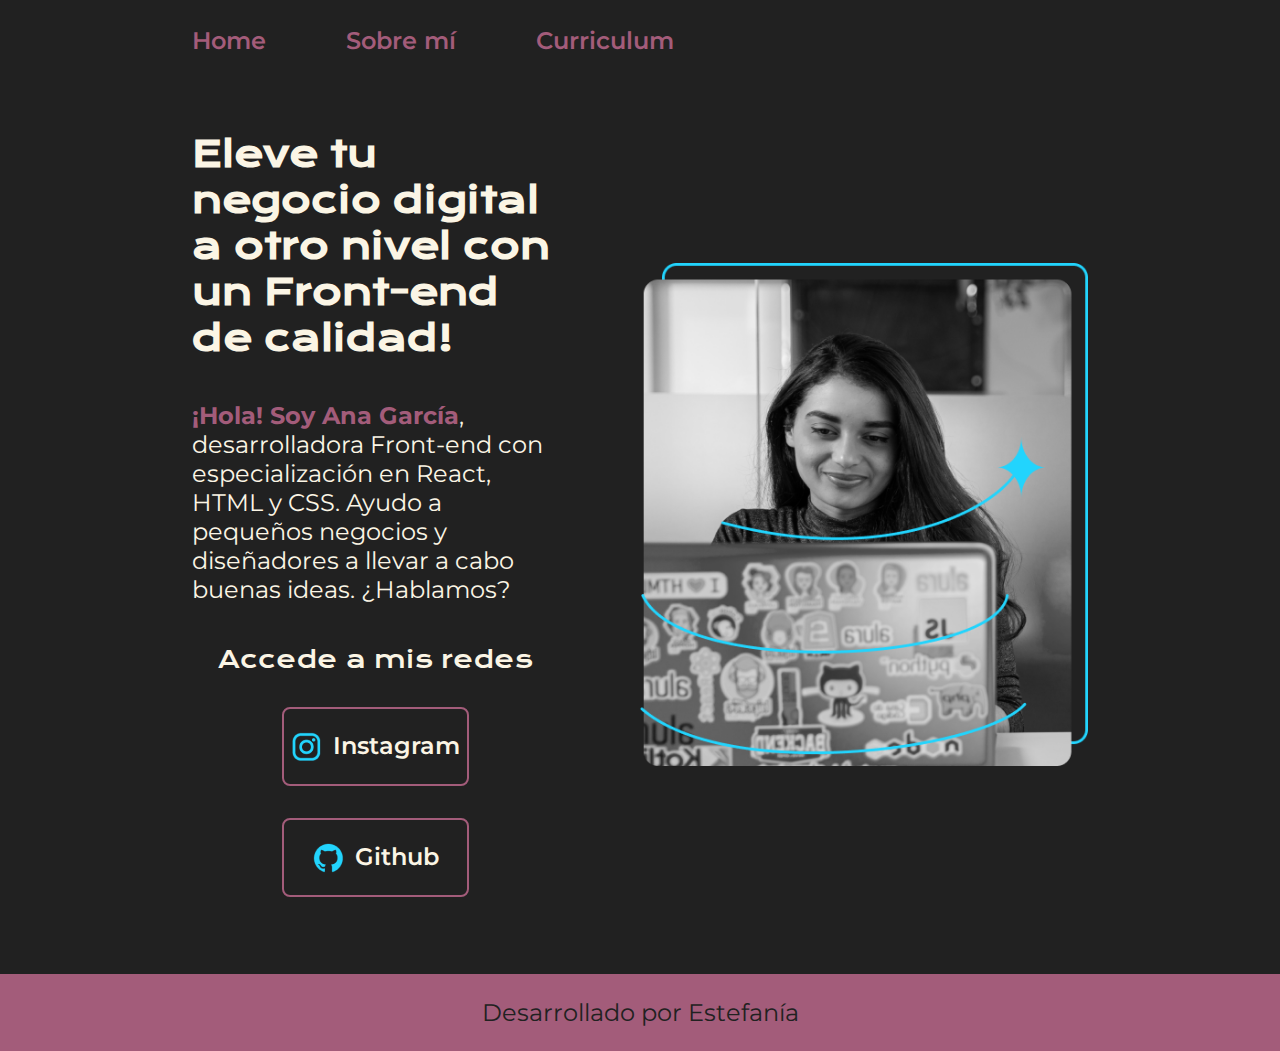
<file: index.html>
<!DOCTYPE html>
<html lang="es-mx">
<head>
    <meta charset="UTF-8">
    <meta name="viewport" content="width=device-width, initial-scale=1.0">
    <title>Portafolio</title>
    <link rel="stylesheet" href="./styles/style.css">
</head>
<body>
    <header class="header">
        <nav class="header__menu">
            <a class="header__menu__link" href="index.html" >Home</a>
            <a class="header__menu__link" href="about.html" >Sobre mí</a>
            <a class="header__menu__link" href="curriculum.html">Curriculum</a>
        </nav>
    </header>
    <main class="presentacion">
        <section class="presentacion__contenido">
            <h1 class="presentacion__contenido__titulo"> 
                Eleve tu negocio digital a otro nivel <strong>con un Front-end de calidad!</strong> </h1>
            <p class="presentacion__contenido__texto">
                <strong class="titulo-destaque"> ¡Hola! Soy Ana García</strong>, desarrolladora Front-end con 
                especialización en React, HTML y CSS. Ayudo a pequeños negocios 
                y diseñadores a llevar a cabo buenas ideas. ¿Hablamos?
            </p>
            <div class="presentacion__enlaces">
                <h2 class="presentacion__enlaces__subtitulos" >Accede a mis redes</h2>
                <a class="presentacion__enlaces__link" href="https://www.instagram.com/">
                    <img src="./assets/instagram.png"> Instagram</a>
                <a class="presentacion__enlaces__link" href="https://www.github.com/">
                    <img src="./assets/github.png"> Github</a>
            </div>
            
        </section>
        
        <img class="presentacion__imagen" src="./assets/Imagem.png" alt="Imagen de Ana Garcia">
    </main>
    <footer class="footer">
        <p>Desarrollado por Estefanía</p>
    </footer>
</body>
</html>
</file>
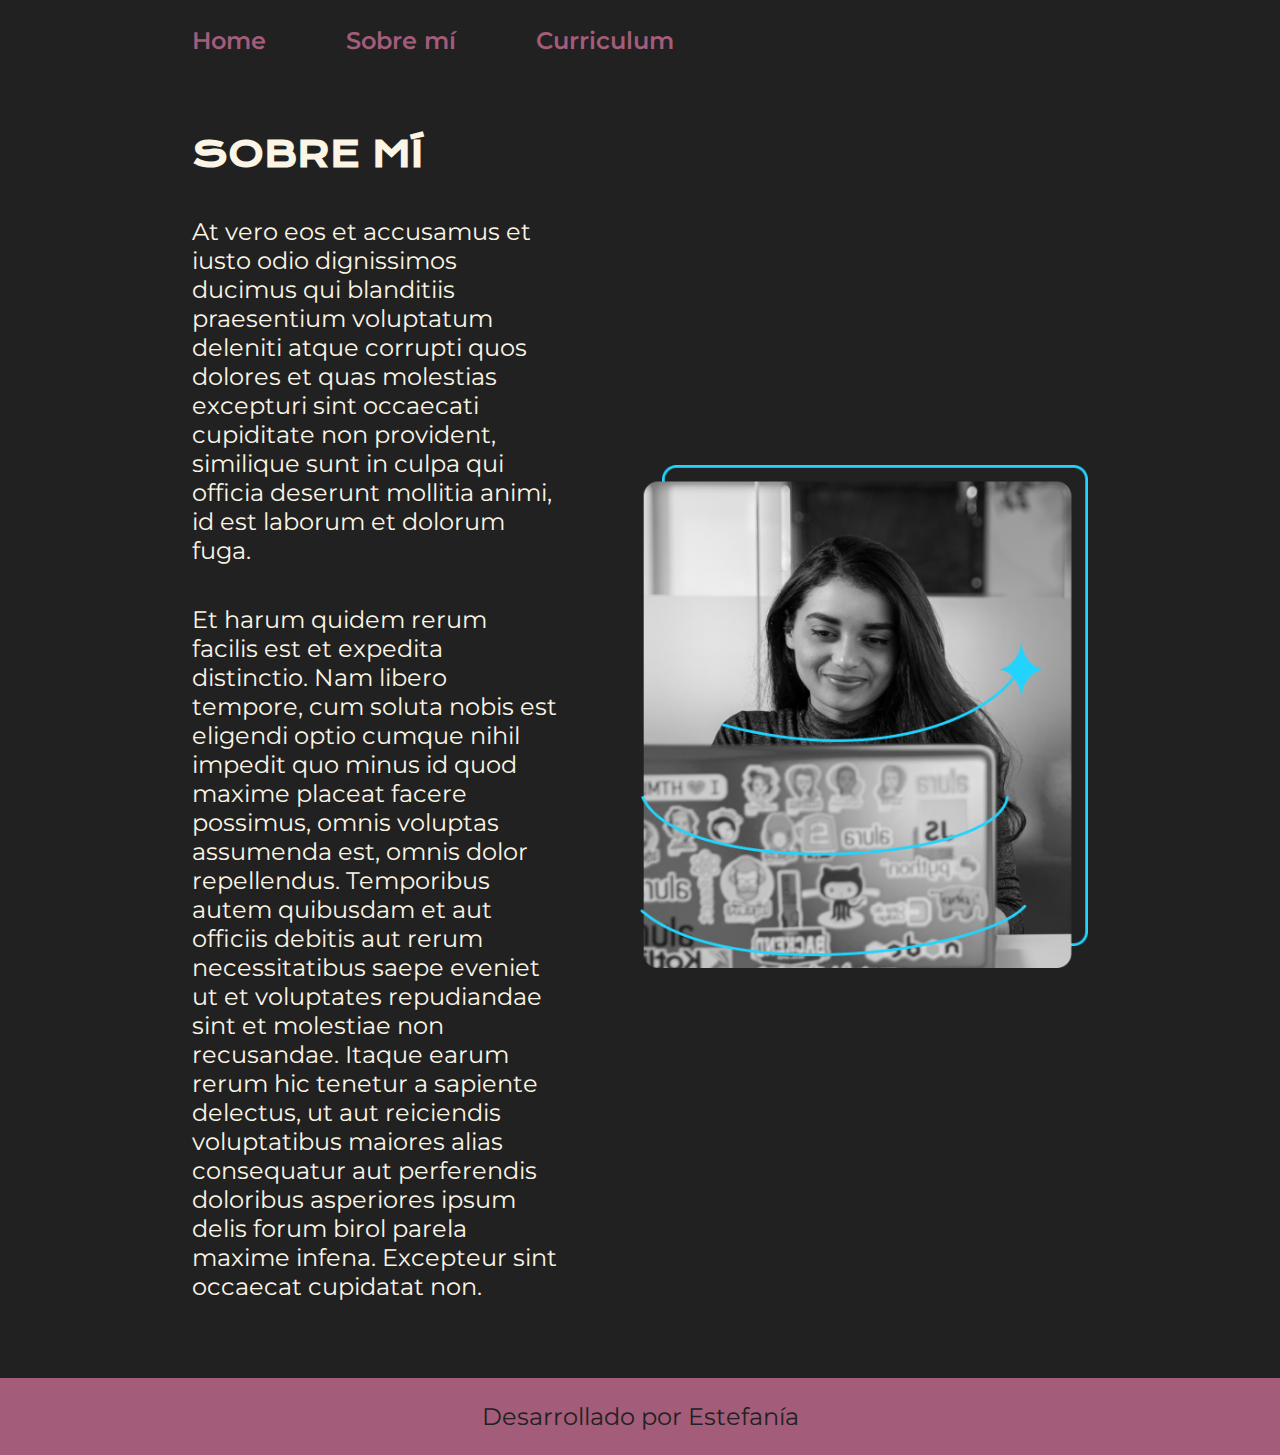
<file: about.html>
<!DOCTYPE html>
<html lang="es-mx">
<head>
    <meta charset="UTF-8">
    <meta name="viewport" content="width=device-width, initial-scale=1.0">
    <title>Sobre mí</title>
    <link rel="stylesheet" href="./styles/style.css">
</head>
<body>
    <header class="header">
        <nav class="header__menu">
            <a class="header__menu__link" href="index.html" >Home</a>
            <a class="header__menu__link" href="about.html" >Sobre mí</a>
            <a class="header__menu__link" href="curriculum.html">Curriculum</a>
        </nav>
    </header>

    <main class="presentacion">
        <section class="presentacion__contenido">
            <h1 class="presentacion__contenido__titulo"> SOBRE MÍ</h1>
            <p class="presentacion__contenido__texto">At vero eos et accusamus et iusto odio dignissimos ducimus qui blanditiis praesentium voluptatum 
                deleniti atque corrupti quos dolores et quas molestias excepturi sint occaecati cupiditate non 
                provident, similique sunt in culpa qui officia deserunt mollitia animi, id est laborum et 
                dolorum fuga.</p>
            <p class="presentacion__contenido__texto">Et harum quidem rerum facilis est et expedita distinctio. Nam libero tempore, cum soluta nobis 
                est eligendi optio cumque nihil impedit quo minus id quod maxime placeat facere possimus, omnis 
                voluptas assumenda est, omnis dolor repellendus. Temporibus autem quibusdam et aut officiis 
                debitis aut rerum necessitatibus saepe eveniet ut et voluptates repudiandae sint et molestiae 
                non recusandae. Itaque earum rerum hic tenetur a sapiente delectus, ut aut reiciendis 
                voluptatibus maiores alias consequatur aut perferendis doloribus asperiores ipsum delis forum 
                birol parela maxime infena. Excepteur sint occaecat cupidatat non.</p>

        </section>

        <img class="presentacion__imagen" src="./assets/Imagem.png" alt="Imagen de Ana Garcia">

    </main>

    <footer class="footer">
        <p>Desarrollado por Estefanía</p>
    </footer>
</body>
</html>
</file>
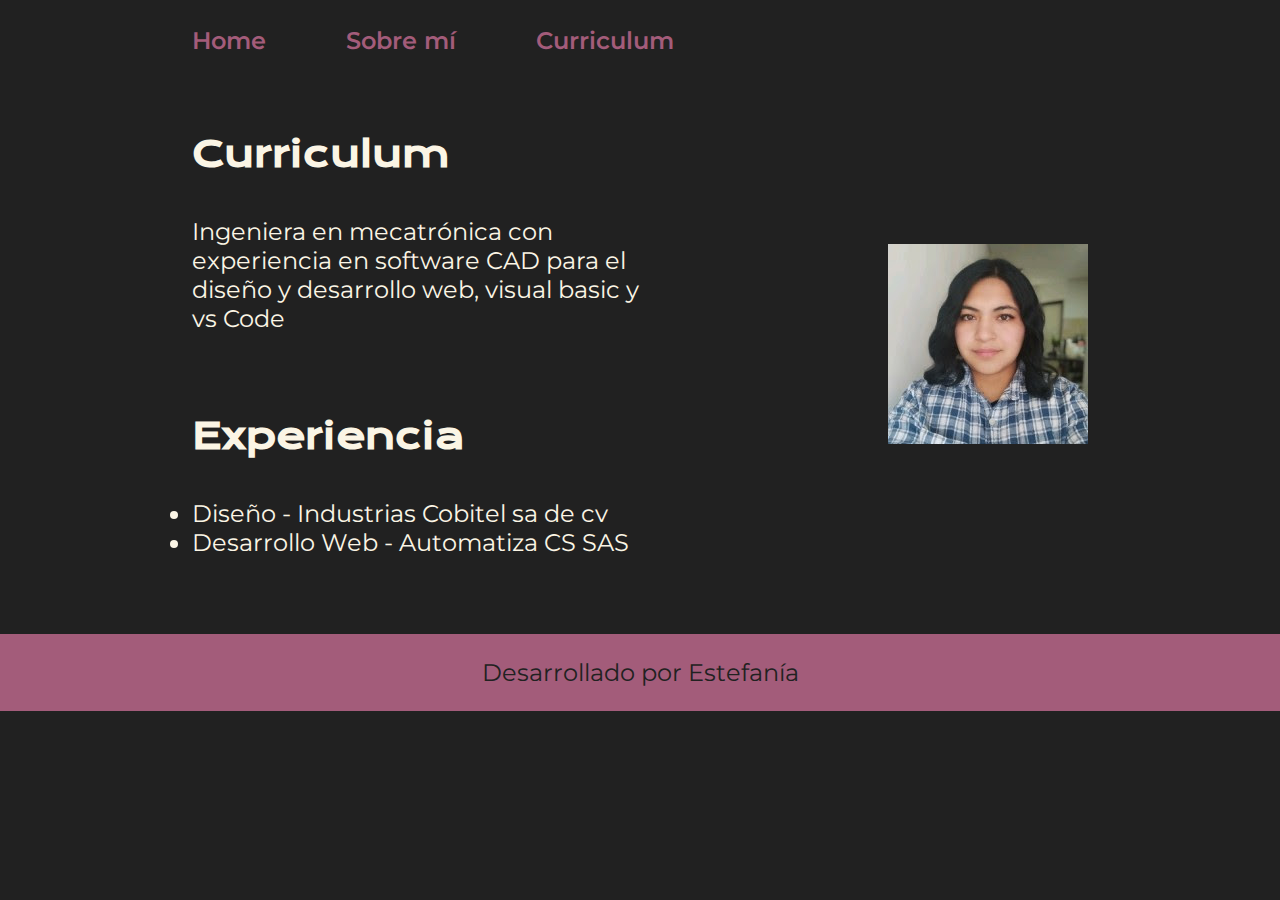
<file: curriculum.html>
<!DOCTYPE html>
<html lang="en">
<head>
    <meta charset="UTF-8">
    <meta name="viewport" content="width=device-width, initial-scale=1.0">
    <title>Curriculum</title>
    <link rel="stylesheet" href="./styles/style.css">
</head>
<body>
    <header class="header">
        <nav class="header__menu">
            <a class="header__menu__link" href="index.html" >Home</a>
            <a class="header__menu__link" href="about.html" >Sobre mí</a>
            <a class="header__menu__link" href="curriculum.html">Curriculum</a>
        </nav>
    </header>

    <main class="presentacion">
        <section class="presentacion__contenido">
            <h1 class="presentacion__contenido__titulo"> Curriculum</h1>

            <p class="presentacion__contenido__texto">Ingeniera en mecatrónica con experiencia en software CAD para el
                diseño y desarrollo web, visual basic y vs Code</p>
            <p class="presentacion__contenido__texto"></p>
            
            <h2 class="presentacion__contenido__titulo">Experiencia</h2>
            <div class="presentacion__contenido__texto">
                <ul class="presentacion__contenido__texto">
                    <li>Diseño - Industrias Cobitel sa de cv </li>
                    <li>Desarrollo Web - Automatiza CS SAS</li>
                </ul>
            </div>

        </section>

        <img src="./assets/perfil.jpg" alt="Imagen de Estefanía">

    </main>

    <footer class="footer">
        <p>Desarrollado por Estefanía</p>
    </footer>
    
</body>
</html>
</file>
<file: styles/style.css>
@import url('https://fonts.googleapis.com/css2?family=Krona+One&family=Montserrat:ital,wght@0,100..900;1,100..900&display=swap');

:root{
    --color-primario:#212121;
    --color-secundario: #FBF5E5;
    --color-terciario: #A35C7A;
    --color-hover: #C890A7;

    --fuente-montserrat: 'Montserrat', sans serif;
    --fuente-krona: 'Krona One', sans serif;
}

*{
    padding: 0;
    margin: 0;
}

body {
    background-color: var(--color-primario); 
    color: var(--color-secundario); 
    box-sizing:border-box
}

.header{
    padding: 2% 0% 0% 15%;
}

.header__menu{
    display: flex;
    gap: 80px;
}

.header__menu__link{
    font-family: var(--fuente-montserrat);
    font-size: 1.5rem;
    font-weight: 600;
    color: var(--color-terciario);
    text-decoration: none;
}

.presentacion{
    display: flex;
    align-items:center;
    padding: 6% 15%;
    justify-content: space-between;
    gap: 82px;
}

.presentacion__contenido{
    width: 50%;
    display: flex;
    flex-direction: column;
    gap: 40px;
}

.presentacion__contenido__titulo{
    font-size: 2.25rem;
    font-family: var(--fuente-krona);
}

.titulo-destaque{
	Color: var(--color-terciario) ;
}

.presentacion__contenido__texto{
    font-size: 1.5rem;
    font-family: var(--fuente-montserrat);
}

.presentacion__enlaces{
    display: flex;
    justify-content: space-between;
    flex-direction: column;
    align-items: center;
    gap: 32px;
}

.presentacion__enlaces__subtitulos{
    font-family: var(--fuente-krona);
    font-size: 1.5rem;
    font-weight: 400;
}

.presentacion__enlaces__link{
    width: 50%;
    text-align: center;
    padding: 21.5px 0;
    border-radius: 8px;
    font-family: var(--fuente-montserrat);
    font-size: 1.5rem;
    font-weight: 600;
    text-decoration: none;
    color: var(--color-secundario);
    border: 2px solid var(--color-terciario);
    display: flex;
    justify-content: center;
    gap: 10px;
}

.presentacion__enlaces__link:hover{
    background-color:var(--color-hover);
}

.presentacion__imagen{
    width: 50%;
}

.footer{
    background-color: var(--color-terciario);
    padding: 24px;
    color: var(--color-primario);
    text-align: center;
    font-family: var(--fuente-montserrat);
    font-size: 1.5rem;
    font-weight: 400;
}

@media (max-width:1200px){

    .header{
        padding:10%
    }

    .header__menu{
        justify-content: center;
    }

    .presentacion{
        flex-direction:column-reverse;
        padding: 5%;
    }

    .presentacion__contenido{
        width: auto;
    }
}
</file>
